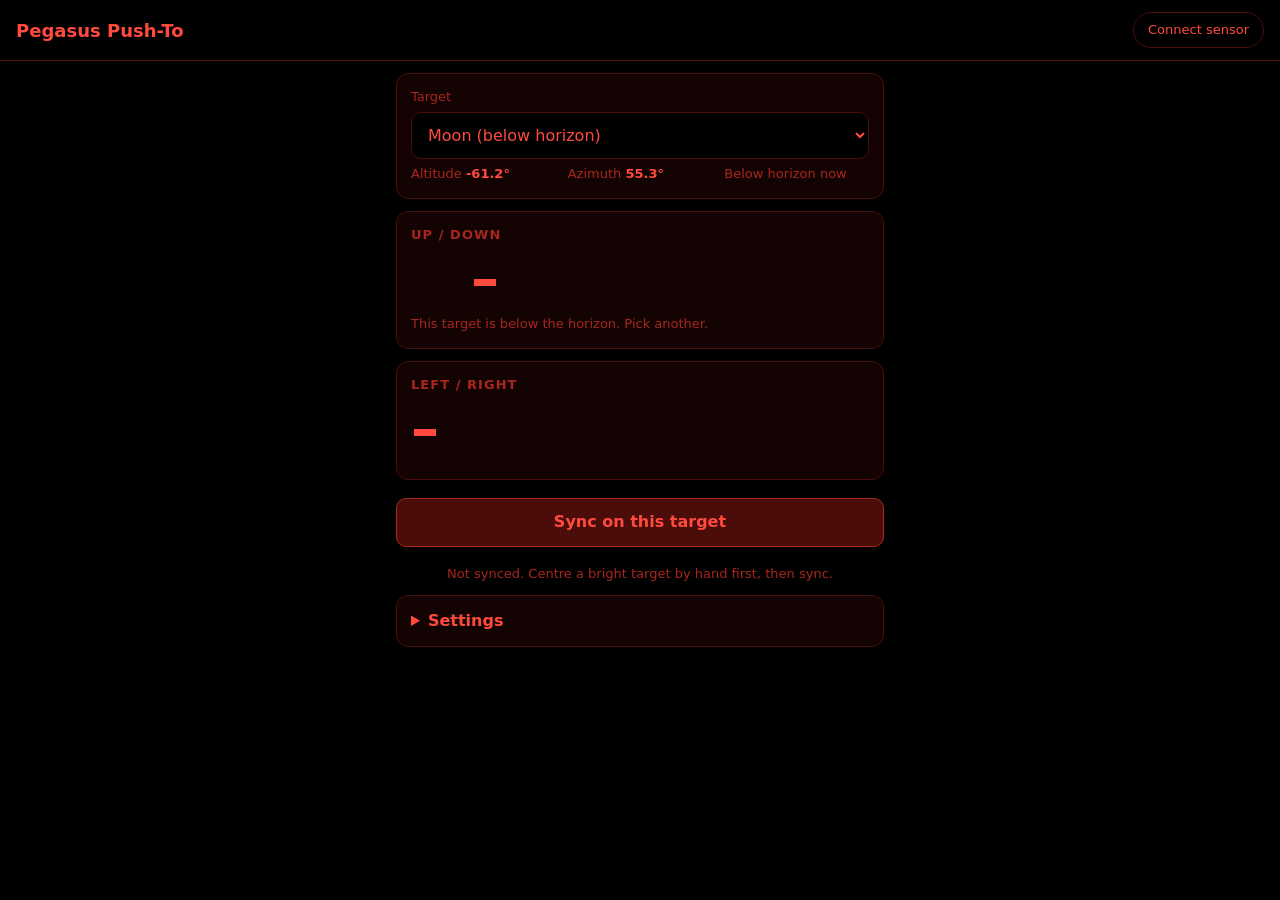
<file: web/index.html>
<!doctype html>
<html lang="en">
<head>
<meta charset="utf-8">
<meta name="viewport" content="width=device-width, initial-scale=1, viewport-fit=cover">
<meta name="theme-color" content="#000000">
<title>Pegasus Push-To</title>
<link rel="manifest" href="manifest.webmanifest">
<link rel="icon" href="icon.svg" type="image/svg+xml">
<link rel="stylesheet" href="style.css">
</head>
<body>
<header>
  <h1>Pegasus Push-To</h1>
  <button id="connBtn" class="chip" type="button">Connect sensor</button>
</header>

<main>
  <p id="banner" class="banner" hidden></p>

  <section class="card">
    <label for="target">Target</label>
    <select id="target"></select>
    <div class="row small">
      <span>Altitude <b id="tAlt">–</b></span>
      <span>Azimuth <b id="tAz">–</b></span>
      <span id="tNote"></span>
    </div>
  </section>

  <section class="card guide" id="altCard">
    <h2>Up / down</h2>
    <div class="big"><span id="altArrow" class="arrow"></span><span id="altValue">–</span></div>
    <p id="altHint" class="small"></p>
  </section>

  <section class="card guide" id="azCard">
    <h2>Left / right</h2>
    <div class="big"><span id="azValue">–</span></div>
    <p id="azHint" class="small"></p>
  </section>

  <button id="syncBtn" class="primary" type="button">Sync on this target</button>
  <p id="syncInfo" class="small center"></p>

  <section class="card" id="lightCard" hidden>
    <h2>Sky light</h2>
    <div class="bar"><div id="lightBar"></div></div>
    <p class="small"><span id="lightValue">–</span> / 1023</p>
  </section>

  <details class="card">
    <summary>Settings</summary>

    <h3>Location</h3>
    <div class="row">
      <label>Latitude <input id="lat" type="number" step="0.0001" inputmode="decimal"></label>
      <label>Longitude <input id="lon" type="number" step="0.0001" inputmode="decimal"></label>
    </div>
    <button id="gpsBtn" type="button">Use phone location</button>

    <h3>Dial</h3>
    <label class="check"><input id="dialRev" type="checkbox"> Dial numbers go down when the telescope turns right</label>
    <p class="small"><a href="dial.html">Print the degree strip for the post</a></p>

    <h3>Sensors</h3>
    <label class="check"><input id="lightOn" type="checkbox"> Light sensor is wired to A0</label>
    <button id="altConnBtn" type="button">Connect using the other USB method</button>
    <button id="demoBtn" type="button">Demo mode (no sensor)</button>
    <div id="demoBox" hidden>
      <label>Simulated tube angle <span id="demoVal">30</span>°
        <input id="demoAlt" type="range" min="-10" max="90" step="0.5" value="30">
      </label>
    </div>

    <h3>Connection check</h3>
    <p id="diag" class="small"></p>

    <h3>Reset</h3>
    <button id="resetBtn" type="button">Clear sync</button>
  </details>
</main>

<dialog id="syncDlg">
  <form method="dialog">
    <h2>Sync on <span id="syncName"></span></h2>
    <ol class="small">
      <li>Centre it in the eyepiece.</li>
      <li>Read the number under the pointer on the paper dial.</li>
    </ol>
    <label>Dial reading (0–360). Leave empty if the dial is not fitted yet
      <input id="syncDial" type="number" min="0" max="360" step="0.5" inputmode="decimal">
    </label>
    <div class="row">
      <button value="cancel" formnovalidate>Cancel</button>
      <button id="syncOk" value="ok" class="primary">Sync</button>
    </div>
  </form>
</dialog>

<script src="vendor/astronomy.browser.min.js"></script>
<script src="targets.js"></script>
<script src="serial.js"></script>
<script src="app.js"></script>
</body>
</html>
</file>
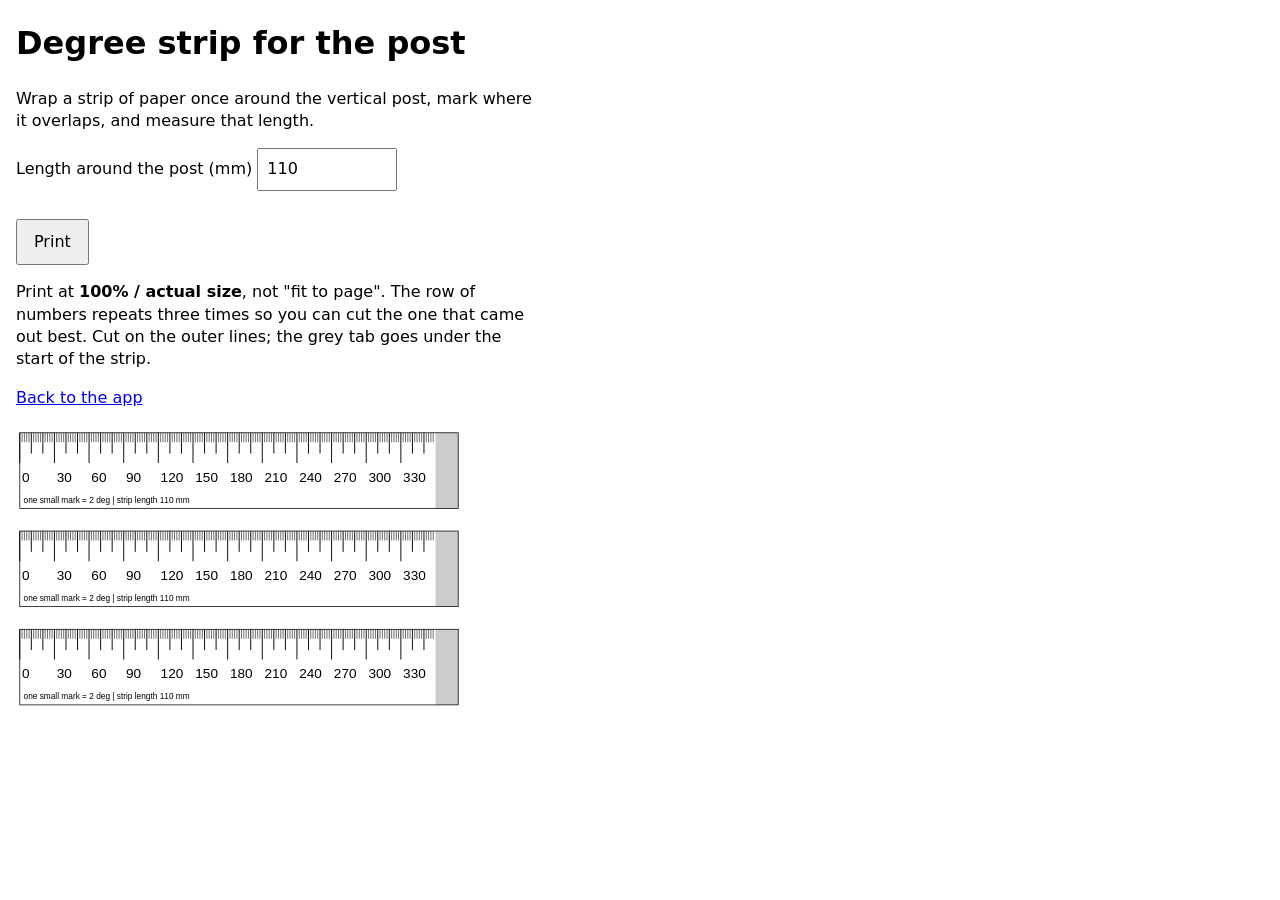
<file: web/dial.html>
<!doctype html>
<html lang="en">
<head>
<meta charset="utf-8">
<meta name="viewport" content="width=device-width, initial-scale=1">
<title>Pegasus dial strip</title>
<style>
  body { font: 16px/1.4 system-ui, sans-serif; margin: 16px; color: #000; background: #fff; }
  .controls { max-width: 520px; }
  input { font: inherit; padding: 8px; width: 120px; }
  button { font: inherit; padding: 10px 16px; margin-top: 12px; }
  #sheet { margin-top: 20px; overflow-x: auto; }
  svg { display: block; }
  .warn { color: #b00020; }
  @page { size: A4 landscape; margin: 10mm; }
  @media print { .controls { display: none; } body { margin: 0; } #sheet { overflow: visible; } }
</style>
</head>
<body>
<div class="controls">
  <h1>Degree strip for the post</h1>
  <p>Wrap a strip of paper once around the vertical post, mark where it overlaps, and measure that length.</p>
  <label>Length around the post (mm)
    <input id="circ" type="number" min="40" max="270" step="0.5" value="110">
  </label>
  <p id="msg" class="warn"></p>
  <button id="print" type="button">Print</button>
  <p>Print at <b>100% / actual size</b>, not "fit to page". The row of numbers repeats three times so you can cut the
  one that came out best. Cut on the outer lines; the grey tab goes under the start of the strip.</p>
  <p><a href="index.html">Back to the app</a></p>
</div>
<div id="sheet"></div>

<script>
'use strict';
const NS = 'http://www.w3.org/2000/svg';

function el(name, attrs, text) {
  const node = document.createElementNS(NS, name);
  for (const key in attrs) node.setAttribute(key, attrs[key]);
  if (text !== undefined) node.textContent = text;
  return node;
}

function strip(circ, y) {
  const g = el('g', { transform: `translate(0 ${y})` });
  const h = 20, tab = 6;
  const perDeg = circ / 360;
  const tick = [1, 2, 5].find((s) => s * perDeg >= 0.55) || 10;
  const label = [10, 20, 30, 45, 90].find((s) => s * perDeg >= 7.5) || 90;

  g.appendChild(el('rect', { x: circ, y: 0, width: tab, height: h, fill: '#ccc' }));
  g.appendChild(el('rect', { x: 0, y: 0, width: circ + tab, height: h, fill: 'none', stroke: '#000', 'stroke-width': 0.2 }));

  for (let d = 0; d < 360; d += tick) {
    const x = d * perDeg;
    const len = d % label === 0 ? 8 : d % 10 === 0 ? 5.5 : d % 5 === 0 ? 4 : 2.5;
    g.appendChild(el('line', { x1: x, y1: 0, x2: x, y2: len, stroke: '#000', 'stroke-width': d % 10 === 0 ? 0.25 : 0.15 }));
    if (d % label === 0) {
      g.appendChild(el('text', { x: x + 0.6, y: 13, 'font-size': 3.6, 'font-family': 'Arial, sans-serif' }, d));
    }
  }
  g.appendChild(el('text', { x: 1, y: 18.5, 'font-size': 2.2, 'font-family': 'Arial, sans-serif' },
    `one small mark = ${tick} deg   |   strip length ${circ} mm`));
  return g;
}

function draw() {
  const circ = parseFloat(document.getElementById('circ').value);
  const sheet = document.getElementById('sheet');
  const msg = document.getElementById('msg');
  sheet.textContent = '';
  if (!(circ >= 40 && circ <= 270)) {
    msg.textContent = 'Enter a length between 40 and 270 mm.';
    return;
  }
  msg.textContent = '';
  const width = circ + 8, height = 78;
  const svg = el('svg', { width: width + 'mm', height: height + 'mm', viewBox: `-1 -1 ${width} ${height}` });
  [0, 26, 52].forEach((y) => svg.appendChild(strip(circ, y)));
  sheet.appendChild(svg);
}

document.getElementById('circ').addEventListener('input', draw);
document.getElementById('print').addEventListener('click', () => window.print());
draw();
</script>
</body>
</html>
</file>
<file: web/style.css>
/* Red-on-black so the screen doesn't spoil night vision. */
:root {
  --bg: #000;
  --card: #140303;
  --line: #4a0d0a;
  --text: #ff4a3d;
  --dim: #a8261d;
  --ok: #37c871;
}
* { box-sizing: border-box; }
html, body { margin: 0; background: var(--bg); color: var(--text); }
body {
  font: 16px/1.4 system-ui, -apple-system, "Segoe UI", Roboto, sans-serif;
  padding-bottom: env(safe-area-inset-bottom);
}
header {
  display: flex; align-items: center; justify-content: space-between; gap: 12px;
  padding: 12px 16px; border-bottom: 1px solid var(--line);
}
h1 { font-size: 18px; margin: 0; }
h2 { font-size: 13px; margin: 0 0 4px; text-transform: uppercase; letter-spacing: .08em; color: var(--dim); }
h3 { font-size: 14px; margin: 18px 0 8px; color: var(--dim); }
main { max-width: 520px; margin: 0 auto; padding: 12px 16px 32px; display: grid; gap: 12px; }
.card { background: var(--card); border: 1px solid var(--line); border-radius: 12px; padding: 14px; }
.row { display: flex; gap: 12px; flex-wrap: wrap; align-items: center; }
.row > * { flex: 1 1 120px; }
.small { font-size: 13px; color: var(--dim); margin: 6px 0 0; }
.small b { color: var(--text); }
.center { text-align: center; }
label { display: block; font-size: 13px; color: var(--dim); }
.check { display: flex; gap: 10px; align-items: center; margin: 8px 0; }

select, input[type=number], button {
  width: 100%; margin-top: 6px; padding: 12px; font: inherit;
  color: var(--text); background: #000; border: 1px solid var(--line); border-radius: 10px;
}
input[type=range] { width: 100%; accent-color: var(--text); }
input[type=checkbox] { width: 22px; height: 22px; accent-color: var(--text); flex: none; }
button { cursor: pointer; }
button:active { background: var(--line); }
button.primary { background: var(--line); border-color: var(--dim); font-weight: 600; }
.chip { width: auto; margin: 0; padding: 8px 14px; border-radius: 999px; font-size: 13px; }
.chip.on { border-color: var(--ok); color: var(--ok); }

.guide .big {
  font-size: 56px; font-weight: 700; line-height: 1.1;
  font-variant-numeric: tabular-nums; display: flex; align-items: center; gap: 12px;
}
.arrow { font-size: 48px; width: 1em; text-align: center; }
.guide.ok { border-color: var(--ok); }
.guide.ok .big { color: var(--ok); }

.banner { margin: 0; padding: 10px 12px; border: 1px solid var(--dim); border-radius: 10px; font-size: 14px; }
.bar { height: 10px; border: 1px solid var(--line); border-radius: 5px; overflow: hidden; }
.bar > div { height: 100%; width: 0; background: var(--text); }

summary { cursor: pointer; font-weight: 600; }
a { color: var(--text); }

dialog {
  width: min(92vw, 420px); background: var(--card); color: var(--text);
  border: 1px solid var(--dim); border-radius: 14px; padding: 18px;
}
dialog::backdrop { background: rgba(0, 0, 0, .8); }
dialog h2 { font-size: 16px; text-transform: none; letter-spacing: 0; color: var(--text); }
dialog ol { padding-left: 20px; }
</file>
